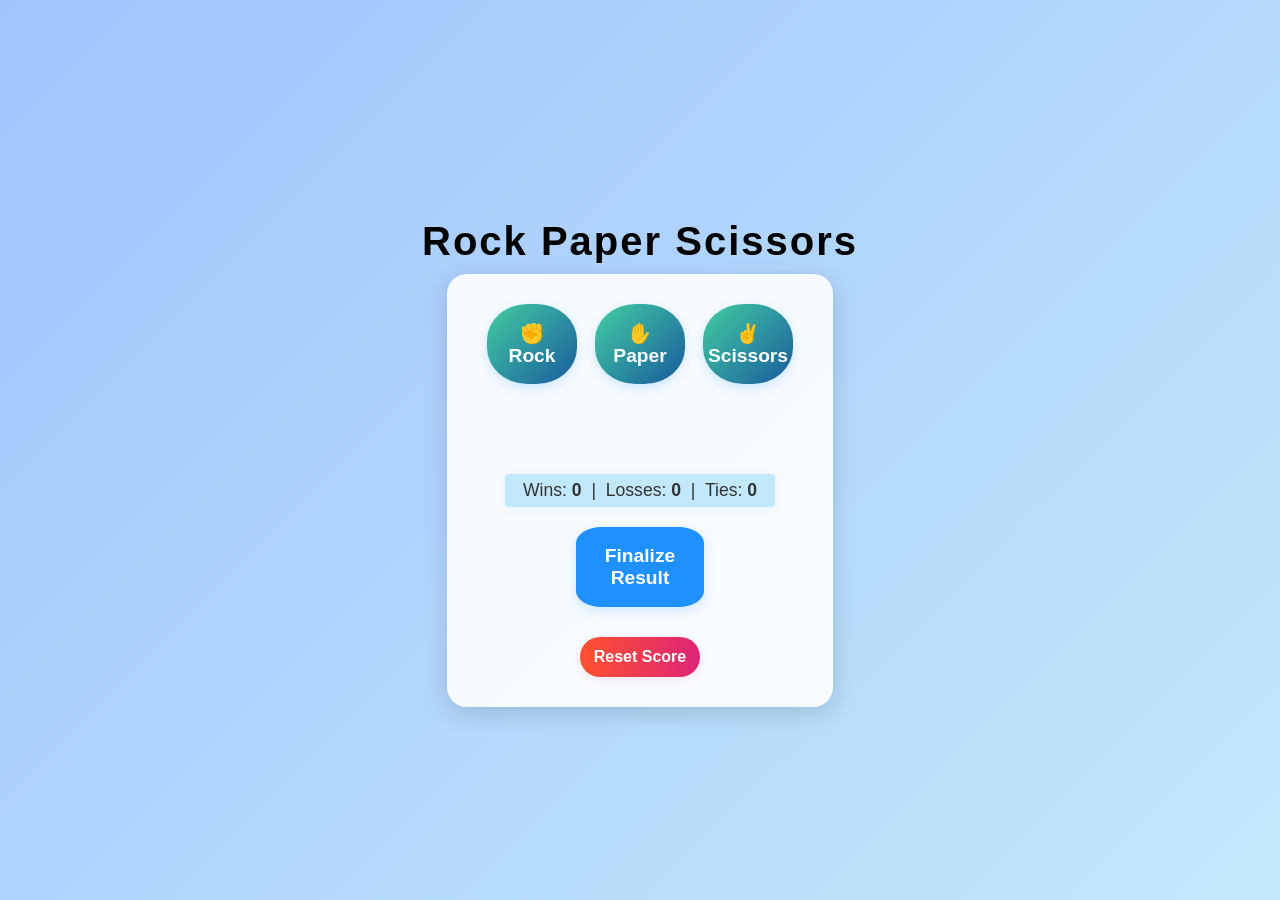
<file: rock-paper-scissors/index.html>
<!DOCTYPE html>
<html lang="en">
<head>
  <meta charset="UTF-8">
  <title>Rock Paper Scissors</title>
  <link rel="stylesheet" href="rock-paper-scissors.css">
</head>
<body>
  <header>
    <h1>Rock Paper Scissors</h1>
  </header>

  <div class="game-container">
    <div class="button-group">
      <button onclick="play('Rock')" title="Rock">✊<br>Rock</button>
      <button onclick="play('Paper')" title="Paper">✋<br>Paper</button>
      <button onclick="play('Scissors')" title="Scissors">✌️<br>Scissors</button>
    </div>

    <div id="result"></div>
    <div id="score"></div>

    <button class="final-btn" onclick="finalscore()">Finalize Result</button>
    <button class="reset-btn" onclick="resetScore()">Reset Score</button>
  </div>

  <script src="rock-paper-scissors.js"></script>
</body>
</html>
</file>
<file: rock-paper-scissors/rock-paper-scissors.css>
body {
  min-height: 100vh;
  margin: 0;
  background: linear-gradient(135deg, #a1c4fd 0%, #c2e9fb 100%);
  display: flex;
  flex-direction: column;
  align-items: center;
  justify-content: center;
  font-family: 'Segoe UI', Arial, sans-serif;
}

header h1 {
  font-size: 2.5rem;
  margin-bottom: 10px;
  letter-spacing: 2px;
  animation: colorchange 4s linear infinite;
  text-align: center;
}

@keyframes colorchange {
  0% { color: red; }
  25% { color: blue; }
  45% { color: rgb(44, 218, 44); }
  50% { color: rgb(44, 233, 44); }
  65% { color: rgb(44, 218, 44); }
  75% { color: blue; }
  100% { color: red; }
}

.game-container {
  background: rgba(255, 255, 255, 0.9);
  border-radius: 20px;
  box-shadow: 0 6px 24px rgba(0,0,0,0.15);
  padding: 30px 40px;
  display: flex;
  flex-direction: column;
  align-items: center;
  gap: 20px;
}

.button-group {
  display: flex;
  gap: 18px;
}

button {
  background: linear-gradient(135deg, #43cea2 0%, #185a9d 100%);
  color: #fff;
  border: none;
  border-radius: 45%;
  width: 90px;
  height: 80px;
  font-size: 1.2rem;
  font-weight: bold;
  box-shadow: 0 4px 12px rgba(30, 144, 255, 0.18);
  transition: transform 0.18s, box-shadow 0.18s, background 0.18s;
  cursor: pointer;
  outline: none;
  display: flex;
  align-items: center;
  justify-content: center;
  position: relative;
}

button:hover {
  background: linear-gradient(135deg, #ff512f 0%, #dd2476 100%);
  transform: scale(1.08);
  box-shadow: 0 8px 20px rgba(221, 36, 118, 0.15);
}

button:active {
  transform: scale(0.95);
}

.final-btn {
  background: #1e90ff;
  border-radius: 20%;
  width: 8rem;
}

#result {
  font-size: 1.3rem;
  margin-top: 10px;
  color: #185a9d;
  min-height: 32px;
  text-align: center;
  font-weight: 500;
}

#score {
  font-size: 1.1rem;
  margin-top: 8px;
  color: #333;
  background: #c2e9fb;
  border-radius: 4px;
  padding: 6px 18px;
  display: inline-block;
  box-shadow: 0 2px 8px rgba(30, 144, 255, 0.09);
}

.reset-btn {
  background: linear-gradient(90deg, #ff512f 0%, #dd2476 100%);
  color: #fff;
  border-radius: 20px;
  width: 120px;
  height: 40px;
  font-size: 1rem;
  margin-top: 10px;
  box-shadow: 0 2px 8px rgba(221, 36, 118, 0.11);
}

.reset-btn:hover {
  background: linear-gradient(90deg, #43cea2 0%, #185a9d 100%);
}

@media (max-width: 600px) {
  .game-container { padding: 20px 5px; }
  .button-group { gap: 10px; }
  button { width: 60px; height: 60px; font-size: 1rem; }
  #score { font-size: 1rem; padding: 4px 8px; }
}
</file>
